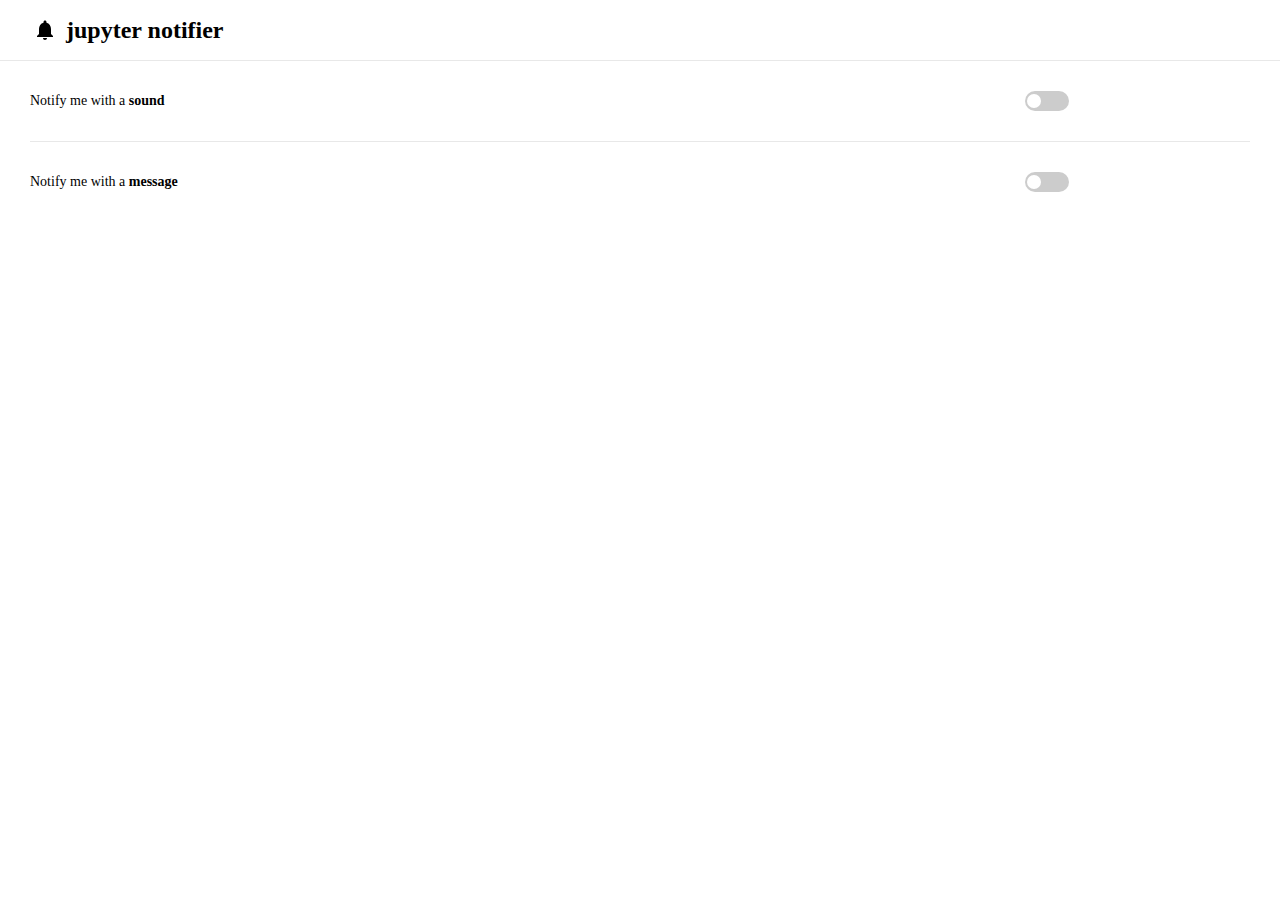
<file: src/popup/popup.html>
<!DOCTYPE html>
<html>

<head>
    <link rel="stylesheet" type="text/css" href="popup.css" media="screen" />
    <script src="../assets/scripts/jquery-3.4.1.min.js"></script>
    <script type="text/javascript" src="popup.js"></script>
</head>

<body class="main-width">
    <div class="flex-column">
        <div class="border-bottom">
            <div class="flex main-padding align-items-center">
                <img src="../assets/icons/notifications-black-24dp.svg" class="icon">
                <h2>jupyter notifier</h2>
            </div>
        </div>
        <div class="secondary-padding">
            <div class="border-bottom padding-top-bottom flex justify-content-space-between align-items-center">
                <p class="flex-2">Notify me with a <span id="playSound" class="bold cursor-pointer">sound</span></p>
                <div class="flex-1 flex justify-content-center">
                    <label class="switch">
                        <input id="notifySound" type="checkbox">
                        <span class="slider"></span>
                    </label>
                </div>
            </div>
        </div>
        <div class="secondary-padding">
            <div class="padding-top-bottom flex justify-content-space-between align-items-center">
                <p class="flex-2">Notify me with a <span id="showNotification" class="bold cursor-pointer">message</span></p>
                <div class="flex-1 flex justify-content-center">
                    <label class="switch">
                        <input id="notifyMessage" type="checkbox">
                        <span class="slider"></span>
                    </label>
                </div>
            </div>
        </div>
        

    </div>
</body>

</html>
</file>
<file: src/popup/popup.css>
* {
    margin: 0px;
    padding: 0px;
    box-sizing: border-box;
    /* font-family: "Lato", sans-serif; */
}

:root {
    --main-color: #404040;
    --secondary-color: #5ED953;
    --border-color: #e8e8e8;
}

/* @font-face {
    font-family: "Lato";
    src: url("../assets/fonts/Lato-Regular.ttf");
  }
  
  @font-face {
    font-family: "Lato";
    src: url("../assets/fonts/Lato-Bold.ttf");
    font-weight: bold;
  }
  
  @font-face {
    font-family: "LatoThin";
    src: url("../assets/fonts/Lato-Thin.ttf");
    font-weight: lighter;
  } */

p, span {
    font-size: 14px;
}

.flex {
    display: flex;
}

.flex-column {
    display: flex;
    flex-direction: column;
}

.flex-1 {
    flex: 1;
}

.flex-2 {
    flex: 2;
}

.justify-content-center {
    justify-content: center;
}

.justify-self-center {
    justify-self: center;
}

.justify-self-flex-end {
    justify-self: flex-end;
}

.justify-content-space-between {
    justify-content: space-between;
}

.align-items-center {
    align-items: center;
}

.border-bottom {
    border-bottom: 1px solid var(--border-color);
}

.main-width {
    min-width: 350px;
}

.main-padding {
    padding: 15px 30px;
}

.secondary-padding {
    padding: 0 30px;
}

.input-label {
    margin-left: 5px;
    font-size: 14px;
}

input[type="number"] {
    width: 60px;
    text-align: right;
    padding: 3px 15px;
}

.switch {
    position: relative;
    display: inline-block;
    width: 44px;
    height: 20px;
}

.switch input {
    opacity: 0;
    width: 0;
    height: 0;
}

.slider {
    position: absolute;
    cursor: pointer;
    top: 0;
    left: 0;
    right: 0;
    bottom: 0;
    background-color: #ccc;
    -webkit-transition: 0.4s;
    transition: 0.4s;
    border-radius: 34px;
}

.slider:before {
    position: absolute;
    content: "";
    height: 14px;
    width: 14px;
    left: 2px;
    bottom: 3.5px;
    background-color: white;
    -webkit-transition: 0.4s;
    transition: 0.4s;
    border-radius: 50%;
}

input:checked + .slider {
    background-color: var(--main-color);
}

input:checked + .slider:before {
    -webkit-transform: translateX(26px);
    -ms-transform: translateX(26px);
    transform: translateX(26px);
}

input::-webkit-outer-spin-button,
input::-webkit-inner-spin-button {
    display: none;
}

.bold {
    font-weight: bold;
}

.cursor-pointer {
    cursor: pointer;
}

.hover-effect:hover {
    font-size: 16px;
}

.padding-top-bottom {
    padding: 30px 0px;
}

.icon {
    padding: 3px;
    margin-right: 6px;
}
</file>
